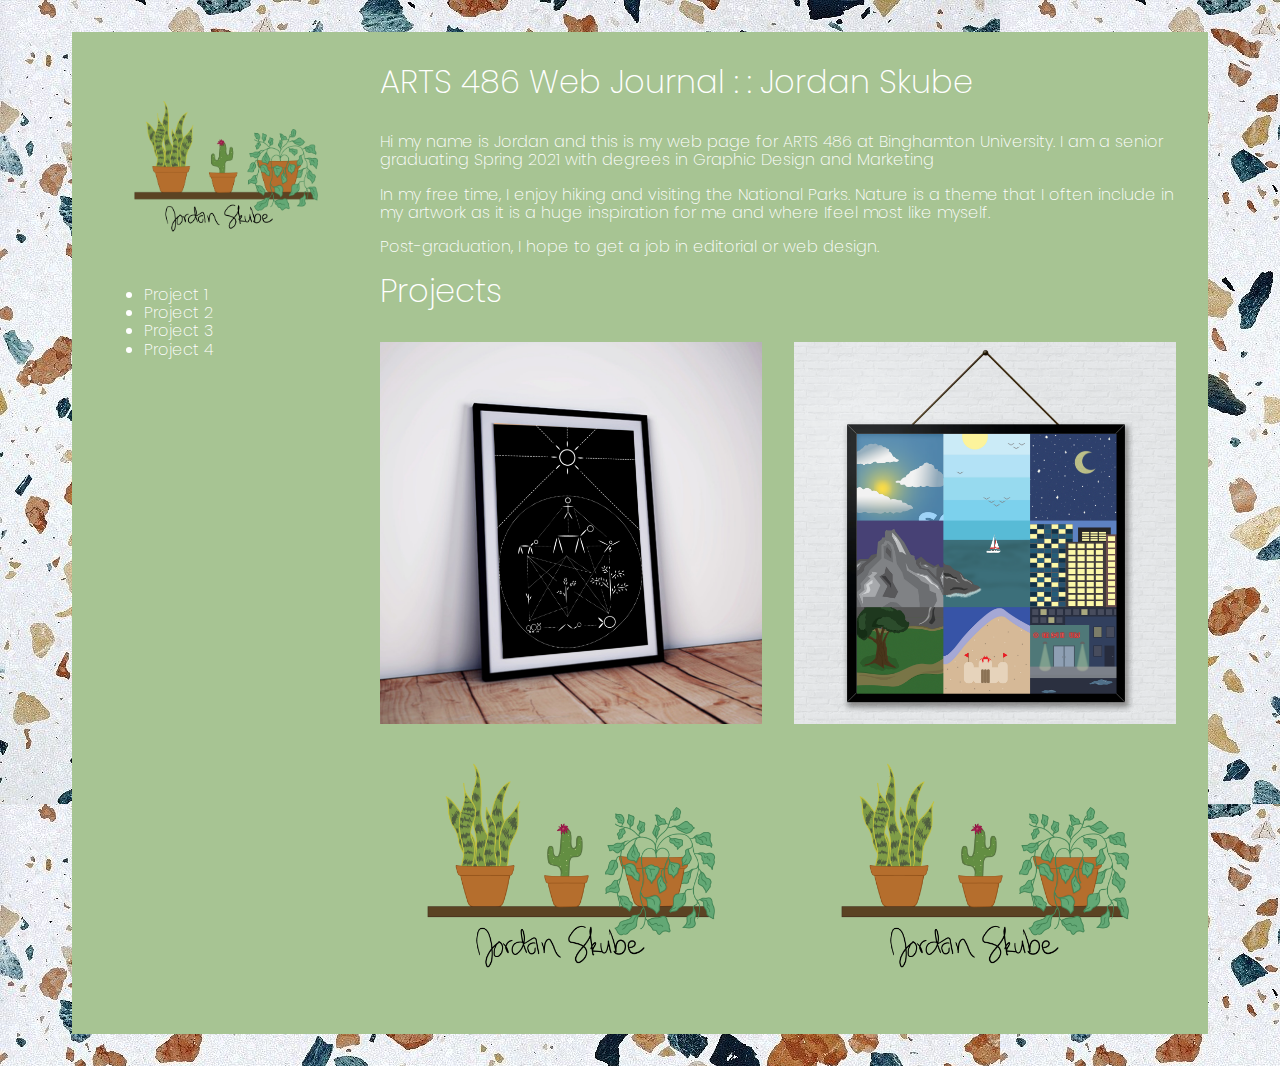
<file: index.html>
<!DOCTYPE html>
<html>
	<head>
		<title> Jordan Skube ARTS 486 Web Journal </title>
		<script src="https://cdnjs.cloudflare.com/ajax/libs/jquery/3.4.1/jquery.min.js" integrity="sha256-CSXorXvZcTkaix6Yvo6HppcZGetbYMGWSFlBw8HfCJo=" crossorigin="anonymous"></script> 
		<script src="js/main.js"></script>
		<link rel="stylesheet" type="text/css" href="css/normalize.css">
		<link rel="stylesheet" type="text/css" href="css/grid.css">
		<link rel="stylesheet" type="text/css" href="css/style.css">
		<link rel="preconnect" href="https://fonts.gstatic.com">
		<link href="https://fonts.googleapis.com/css2?family=Poppins:ital,wght@0,200;0,400;1,700&display=swap" rel="stylesheet">
	</head>

	<body>

		<div id="wrapper">

			<div id="main" class="grid"> 
				<div id="sidebar" class="width-3-12 width-12-12-m">
					<div id="logo">
						<a href="index.html" title="Go Home"><img src="images/Plants.png" title="Jordan Skube"/></a>
					</div>

					<div id="nav">
						<ul>
					<li><a href= "p1.html"> Project 1</a></li>
					<li><a href= "p2.html"> Project 2</a></li>
					<li><a href= "p3.html"> Project 3</a></li>
					<li><a href= "p4.html"> Project 4</a></li>
						</ul>
					</div>

				</div>
				
				<div id="content" class="width-9-12 width-12-12-m">
					<div class="item">
					<h1>ARTS 486 Web Journal : : Jordan Skube</h1>
	<!--			<div id="bio">
						<div class="grid">

					<div class="width-4-12 width-4-12-m">
						<img src="images/profilepic.jpeg" title="Jordan Skube"> 
					</div>
					<div class="width-5-12 width-5-12-m">
				-->
					<p>Hi my name is Jordan and this is my web page for ARTS 486 at Binghamton University. I am a senior graduating Spring 2021 with degrees in Graphic Design and Marketing</p>
					<p>In my free time, I enjoy hiking and visiting the National Parks. Nature is a theme that I often include in my artwork as it is a huge inspiration for me and where Ifeel most like myself.</p>
					<p>Post-graduation, I hope to get a job in editorial or web design. </p>
					</div>
						
			<div id="content" class="width-8-12 width-12-12-m">
			<div id="projects">
				<h1> Projects</h1>

				<div class="grid">

					<a class="grid-item width-6-12 width-12-12-m" title="view project" href="p1.html">
						<div class="overlay">
							<div class="project-title">
								<h3>Project 1</h3>
							</div>
						</div>
						<img src="images/p1mockup.png" />
					</a>

					<a class="grid-item width-6-12 width-12-12-m" title="view project" href="p2.html">
						<div class="overlay">
							<div class="project-title">
								<h3>Project 2</h3>
							</div>
						</div>
						<img src="images/p2mockup.png" />
					</a>

					<a class="grid-item width-6-12 width-12-12-m" title="view project" href="p3.html">
						<div class="overlay">
							<div class="project-title">
								<h3>Project 3</h3>
							</div>
						</div>
						<img src="images/Plants.png" />
					</a>

					<a class="grid-item width-6-12 width-12-12-m" title="view project" href="p4.html">
						<div class="overlay">
							<div class="project-title">
								<h3>Project 4</h3>
							</div>
						</div>
						<img src="images/Plants.png" />
					</a>

				</div>
			</div>


				
				

			</div>

		</div>

	</body>

</html>
</file>
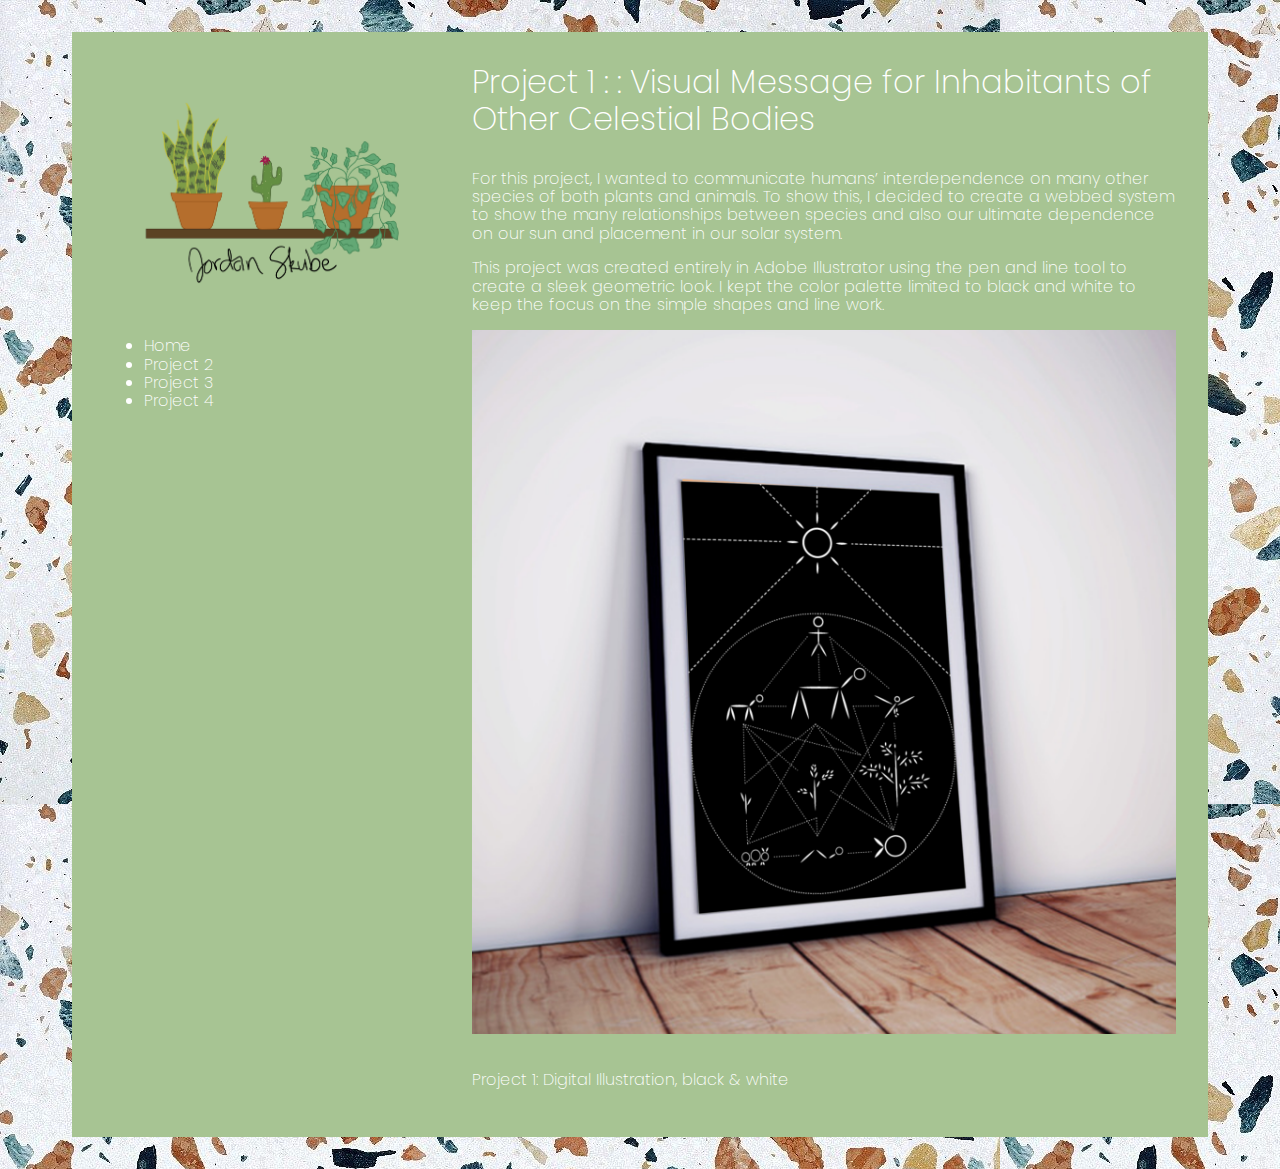
<file: p1.html>
<!DOCTYPE html>
<html>
	<head>
		<title> Jordan Skube ARTS 486 Web Journal </title>
		<script src="https://cdnjs.cloudflare.com/ajax/libs/jquery/3.4.1/jquery.min.js" integrity="sha256-CSXorXvZcTkaix6Yvo6HppcZGetbYMGWSFlBw8HfCJo=" crossorigin="anonymous"></script> 
		<script src="js/main.js"></script>
		<link rel="stylesheet" type="text/css" href="css/normalize.css">
		<link rel="stylesheet" type="text/css" href="css/grid.css">
		<link rel="stylesheet" type="text/css" href="css/style.css">
		<link rel="preconnect" href="https://fonts.gstatic.com">
		<link href="https://fonts.googleapis.com/css2?family=Poppins:ital,wght@0,200;0,400;1,700&display=swap" rel="stylesheet">
	</head>

	<body>

		<div id="wrapper">

			<div id="main" class="grid"> 
				<div id="sidebar" class="width-4-12 width-12-12-m">
					<div id="logo">
						<a href="index.html" title="Go Home"><img src="images/Plants.png" title="Jordan Skube"/></a>
					</div>

					<div id="nav">
						<ul>
					<li><a href= "index.html"> Home</a></li>
					<li><a href= "p2.html"> Project 2</a></li>
					<li><a href= "p3.html"> Project 3</a></li>
					<li><a href= "p4.html"> Project 4</a></li>

						</ul>
					</div>

				</div>
				
				<div id="content" class="width-8-12 width-12-12-m">
					<div class="item">
					<h1>Project 1 : : Visual Message for Inhabitants of Other Celestial Bodies</h1>
					
					<p>For this project, I wanted to communicate humans’ interdependence on many other species of both plants and animals. To show this, I decided to create a webbed system to show the many relationships between species and also our ultimate dependence on our sun and placement in our solar system. </p>
					<p>This project was created entirely in Adobe Illustrator using the pen and line tool to create a sleek geometric look. I kept the color palette limited to black and white to keep the focus on the simple shapes and line work. </p>		
					<img src="images/p1mockup.png" title="Project 1">
					<p>Project 1: Digital Illustration, black & white</p>
				</div>
			
				</div>

			</div>

		</div>

	</body>

</html>
</file>
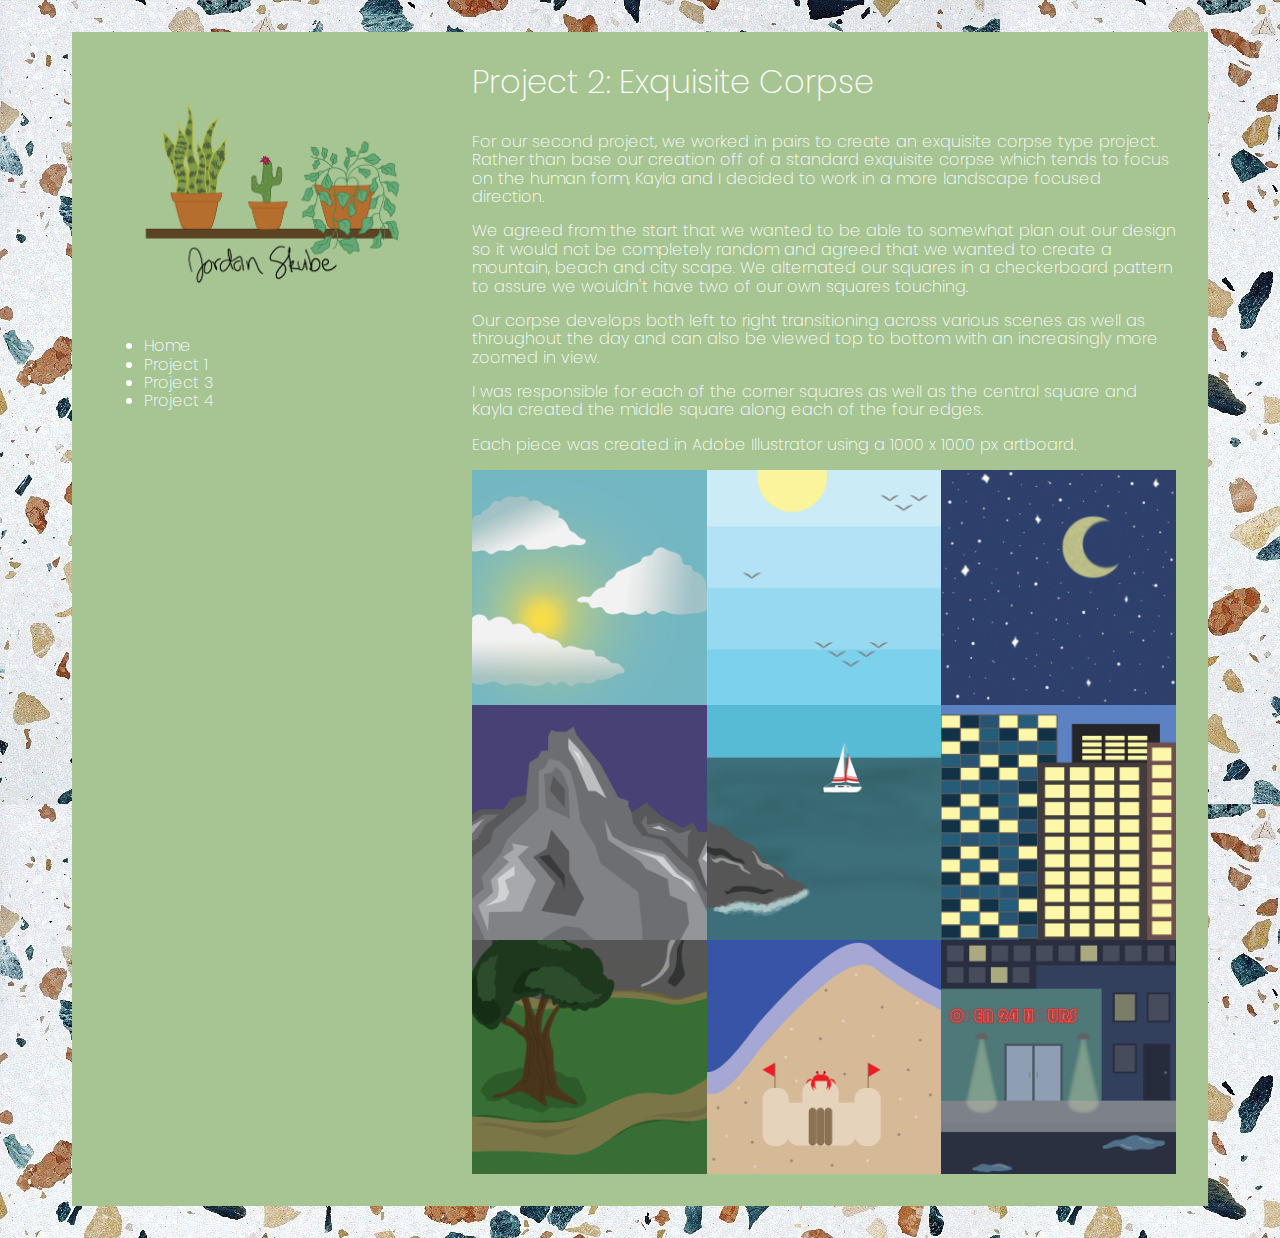
<file: p2.html>
<!DOCTYPE html>
<html>
	<head>
		<title> Jordan Skube ARTS 486 Web Journal </title>
		<script src="https://cdnjs.cloudflare.com/ajax/libs/jquery/3.4.1/jquery.min.js" integrity="sha256-CSXorXvZcTkaix6Yvo6HppcZGetbYMGWSFlBw8HfCJo=" crossorigin="anonymous"></script> 
		<script src="js/main.js"></script>
		<link rel="stylesheet" type="text/css" href="css/normalize.css">
		<link rel="stylesheet" type="text/css" href="css/grid.css">
		<link rel="stylesheet" type="text/css" href="css/style.css">
		<link rel="preconnect" href="https://fonts.gstatic.com">
		<link href="https://fonts.googleapis.com/css2?family=Poppins:ital,wght@0,200;0,400;1,700&display=swap" rel="stylesheet">
	</head>

	<body>

		<div id="wrapper">

			<div id="main" class="grid"> 
				<div id="sidebar" class="width-4-12 width-12-12-m">
					<div id="logo">
						<a href="index.html" title="Go Home"><img src="images/Plants.png" title="Jordan Skube"/></a>
					</div>

					<div id="nav">
						<ul>
					<li><a href= "index.html"> Home</a></li>
					<li><a href= "p1.html"> Project 1</a></li>
					<li><a href= "p3.html"> Project 3</a></li>
					<li><a href= "p4.html"> Project 4</a></li>

						</ul>
					</div>

				</div>
				
				<div id="content" class="width-8-12 width-12-12-m">
					<div class="item">
						<h1>Project 2: Exquisite Corpse</h1>
						<p>For our second project, we worked in pairs to create an exquisite corpse type project. Rather than base our creation off of a standard exquisite corpse which tends to focus on the human form, Kayla and I decided to work in a more landscape focused direction.</p>
						<p> We agreed from the start that we wanted to be able to somewhat plan out our design so it would not be completely random and agreed that we wanted to create a mountain, beach and city scape. We alternated our squares in a checkerboard pattern to assure we wouldn't have two of our own squares touching.</p>
						<p> Our corpse develops both left to right transitioning across various scenes as well as throughout the day and can also be viewed top to bottom with an increasingly more zoomed in view.</p>
						<p> I was responsible for each of the corner squares as well as the central square and Kayla created the middle square along each of the four edges.</p>
						<p> Each piece was created in Adobe Illustrator using a 1000 x 1000 px artboard.</p>

					<div id="exquisite">
						<div class="grid">

					<div class="width-4-12 width-4-12-m">
						<img src="images/top1.png" />
					</div>
					<div class="width-4-12 width-4-12-m">
						<img src="images/top2.jpg" />
					</div>
					<div class="width-4-12 width-4-12-m">
						<img src="images/top3.png" />
					</div>
					<div class="width-4-12 width-4-12-m">
						<img src="images/mid1.jpg" />
					</div>
					<div class="width-4-12 width-4-12-m">
						<img src="images/mid2.png" />
					</div>
					<div class="width-4-12 width-4-12-m">
						<img src="images/mid3.jpg" />
					</div>
					<div class="width-4-12 width-4-12-m">
						<img src="images/bottom1.png" />
					</div>
					<div class="width-4-12 width-4-12-m">
						<img src="images/bottom2.jpg" />
					</div>
					<div class="width-4-12 width-4-12-m">
						<img src="images/bottom3.png" />
					</div>
				</div>
			</div>	

					


					

				</div>

			</div>

		</div>

	</body>

</html>
</file>
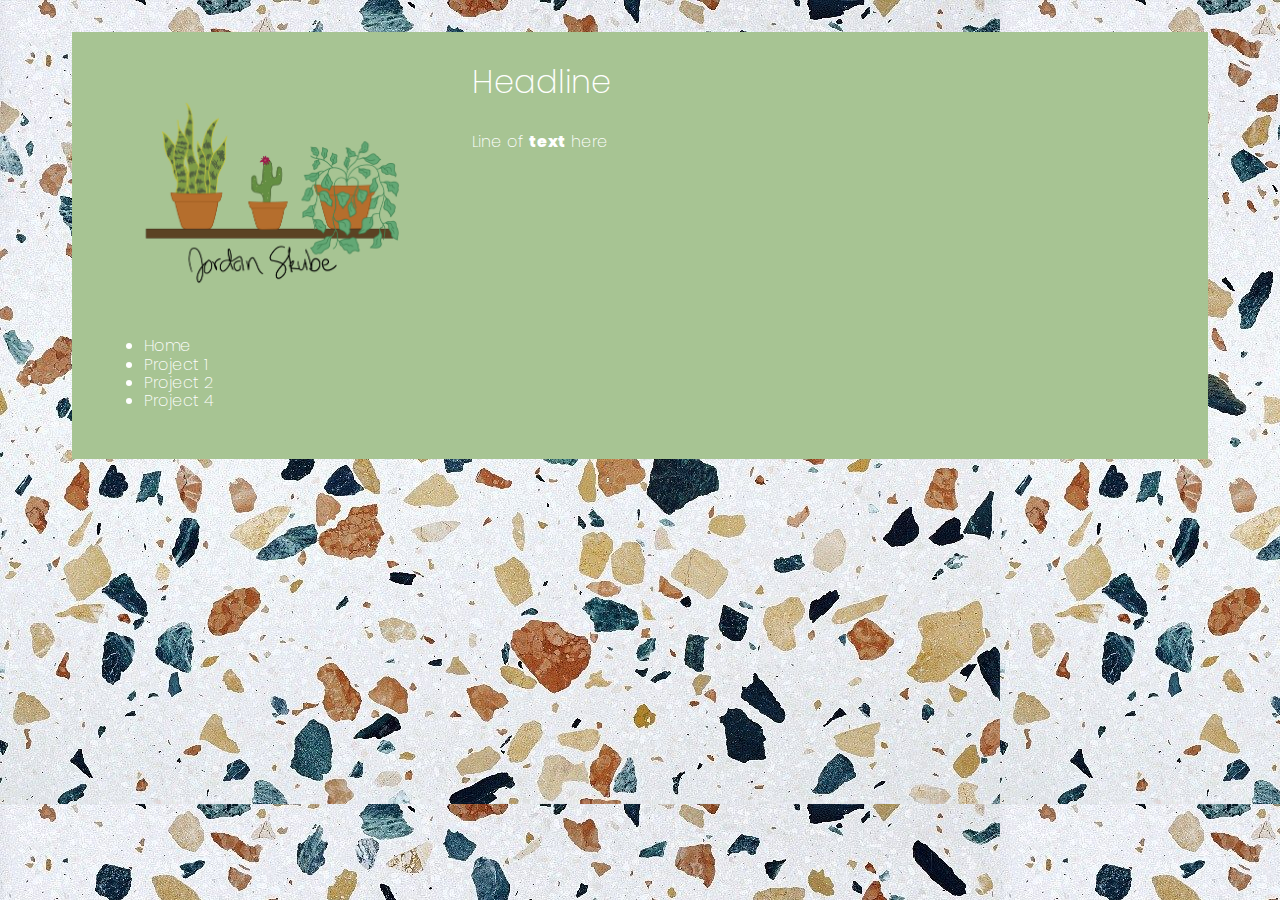
<file: play.html>
<!DOCTYPE html>
<html>
	<head>
		<title> Jordan Skube ARTS 486 Web Journal </title>
		<script src="https://cdnjs.cloudflare.com/ajax/libs/jquery/3.4.1/jquery.min.js" integrity="sha256-CSXorXvZcTkaix6Yvo6HppcZGetbYMGWSFlBw8HfCJo=" crossorigin="anonymous"></script> 
		<script src="js/main.js"></script>
		<link rel="stylesheet" type="text/css" href="css/normalize.css">
		<link rel="stylesheet" type="text/css" href="css/grid.css">
		<link rel="stylesheet" type="text/css" href="css/style.css">
		<link rel="preconnect" href="https://fonts.gstatic.com">
		<link href="https://fonts.googleapis.com/css2?family=Poppins:ital,wght@0,200;0,400;1,700&display=swap" rel="stylesheet">
	</head>

	<body>

		<div id="wrapper">

			<div id="main" class="grid"> 
				<div id="sidebar" class="width-4-12 width-12-12-m">
					<div id="logo">
						<img src="images/Plants.png" title="Jordan Skube">
					</div>

					<div id="nav">
						<ul>
							<li><a href= "index.html"> Home</a></li>
							<li><a href= "p1.html"> Project 1</a></li>
							<li><a href= "p2.html"> Project 2</a></li>
							<li><a href= "p4.html"> Project 4</a></li>
						</ul>
					</div>

				</div>
				<div id="content" class="width-8-12 width-12-12-m">

				<div class="item">	
					<h1>Headline</h1>

					<p>Line of <span>text</span> here</p>
				
			
			
				</div>

			</div>

		</div>

	</body>

</html>
</file>
<file: css/grid.css>
/* G R I D */

.grid {
  display: grid;
  grid-template-columns: repeat(12, 1fr);
  grid-gap: 1rem;
}

.grid div {
  /*background-color:rgba(0,0,0,0.04);*/
}

/* H E I G H T */

.height-2 {
	grid-row: span 2;
}

.height-3 {
	grid-row: span 3;
}

/* M O B I L E */

.width-1-12-m {
  grid-column: span 1;
}

.width-2-12-m {
  grid-column: span 2;
}

.width-3-12-m {
  grid-column: span 3;
}

.width-4-12-m {
  grid-column: span 4;
}

.width-5-12-m {
  grid-column: span 5;
}

.width-6-12-m {
  grid-column: span 6;
}

.width-7-12-m {
  grid-column: span 7;
}

.width-8-12-m {
  grid-column: span 8;
}

.width-9-12-m {
  grid-column: span 9;
}

.width-10-12-m {
  grid-column: span 10;
}

.width-11-12-m {
  grid-column: span 11;
}

.width-12-12-m {
  grid-column: span 12;
}

/* D E S K T O P / L A P T O P */

@media (min-width: 700px) {

  .grid {
    grid-gap: 2rem;
  }

  .width-1-12 {
    grid-column: span 1;
  }

  .width-2-12 {
    grid-column: span 2;
  }

  .width-3-12 {
    grid-column: span 3;
  }

  .width-4-12 {
    grid-column: span 4;
  }

  .width-5-12 {
    grid-column: span 5;
  }

  .width-6-12 {
    grid-column: span 6;
  }

  .width-7-12 {
    grid-column: span 7;
  }

  .width-8-12 {
    grid-column: span 8;
  }

  .width-9-12 {
    grid-column: span 9;
  }

  .width-10-12 {
    grid-column: span 10;
  }

  .width-11-12 {
    grid-column: span 11;
  }

  .width-12-12 {
    grid-column: span 12;
  }

}
</file>
<file: css/style.css>
/*stylesheet*/

body {
	margin: 0;
	background-image: url("../images/terrazzo.jpg");
	color: white;
	font-family: 'Poppins', sans-serif;
	font-weight: 200;
}

h1, h2, h3, h4, p {
	margin-top: 0;
	margin-bottom: 1em;
}

h1, h2 {
	font-weight: 200;
}

#wrapper{
	margin: 2em auto;
	max-width: 1200px;
	padding:0 2em;
}

#main {
	background: #a7c493;
	margin: 2em;
	padding: 2em;

}

#sidebar {
	background: #a7c493;
}

#logo {
	padding: 2em 0;
}

#logo h1 {
	margin: 0;
}

#logo img, .item img {
	width: 100%;
	height: auto;
}

#bio {
	position: relative;
	margin: 0;
	padding: 0;
	grid-gap: 0;

}

#bio .grid {
	grid-gap: 2em;
	padding: 0;

}

#bio .grid img {
	width: 100%;
	height: auto;
}
.item span {
	font-weight: 800;
}

.item img {
	margin-bottom: 2em;
}

#content {
	background: #a7c493;
	position: relative;
	
}

#nav li a{
	color: #fff;
	transition: all .3s ease-in-out;
	text-decoration: none;
}

#nav li a:hover {
	color: green;
	text-decoration: none;
	background: white;
}

#exquisite {
	position: relative;
	margin: 0;
	padding: 0;
	grid-gap: 0;

}

#exquisite .grid {
	grid-gap: 0;
	padding: 0;

}

#exquisite .grid img {
	margin: 0;
	padding: 0;
	display: block;
	
}

#projects {
	margin-bottom: 2em;
}


#projects .grid-item {
	color: white;
	position: relative;

}

#projects .grid-item img {
	display:block;
	width:100%;
	height:auto;

}

	#projects .grid-item .overlay {
	opacity: 0;
	transition: .3s ease-in-out;
	position: absolute;
	top: 0;
	left: 0;
	width: 100%;
	height: 100%;
	background: rgba(0,0,0,.5);
	display:flex;
	align-items: center;
	justify-content: center;

}

#projects .grid-item:hover .overlay {
	opacity: 1;

}

#projects .grid-item .overlay .project-title h3 {
	margin-bottom: 0;


}

@media (max-width: 699px) {

	#wrapper {
		margin: 0em auto;
	}
	#main {
	margin: 1em;
	padding: 0em;
	
}
}
</file>
